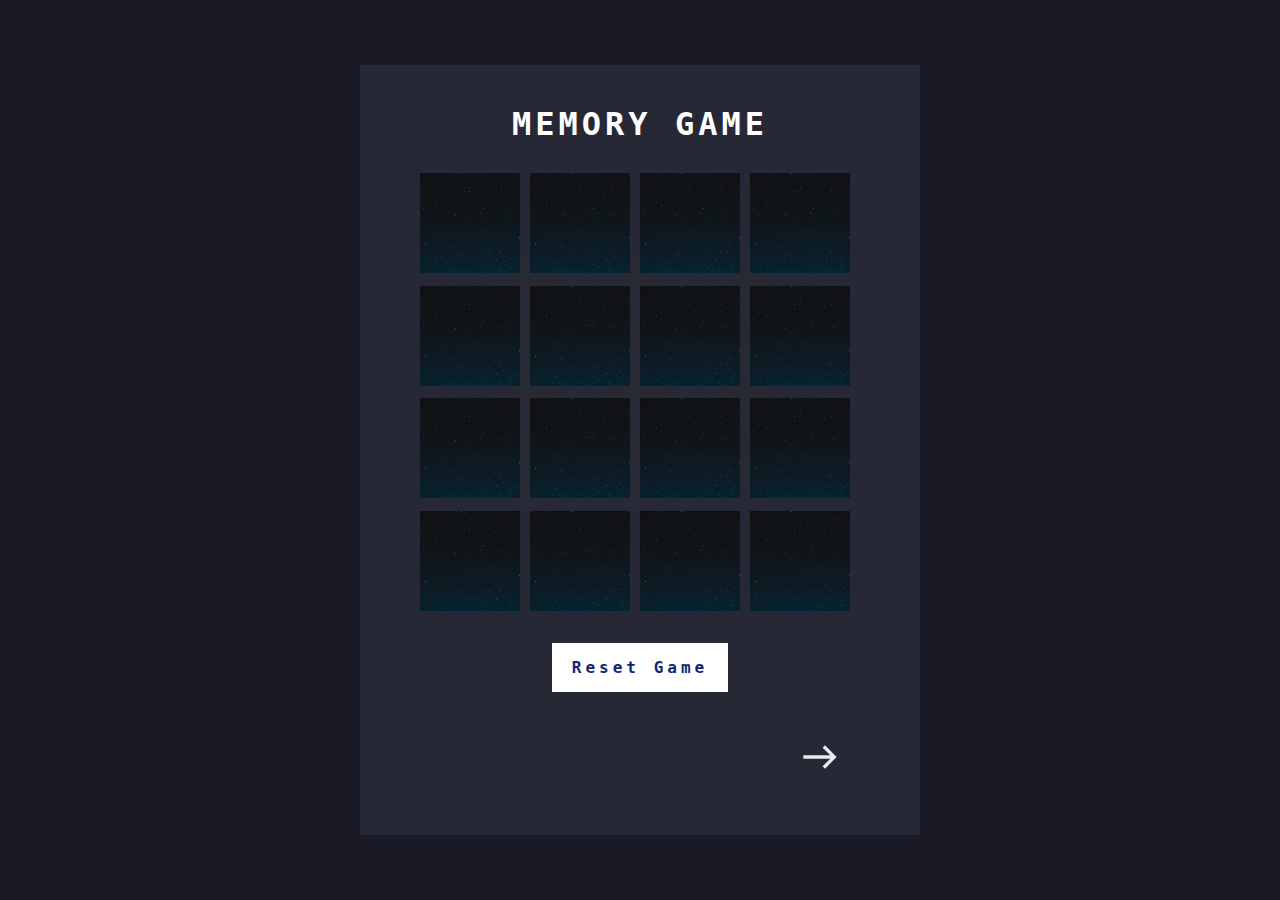
<file: index.html>
<!DOCTYPE html>
<html lang="en">
  <head>
    <meta charset="UTF-8" />
    <meta name="viewport" content="width=device-width, initial-scale=1.0" />
    <title>Document</title>
    <link rel="stylesheet" href="style.css" />
  </head>
  <body>
    <div class="container">
      <h2>Memory Game</h2>
      <div class="game">
        <div id="memory-card" class="game-board"></div>
      </div>
      <button id="reset-button" class="reset">Reset Game</button>
      <a class="next-page" href="carousel/carousel.html">
        <svg
          xmlns="http://www.w3.org/2000/svg"
          height="40px"
          viewBox="0 -960 960 960"
          width="40px"
          fill="#e8eaed"
        >
          <path
            d="m600-200-57-56 184-184H80v-80h647L544-704l56-56 280 280-280 280Z"
          />
        </svg>
      </a>
    </div>

    <script src="script.js"></script>
  </body>
</html>
</file>
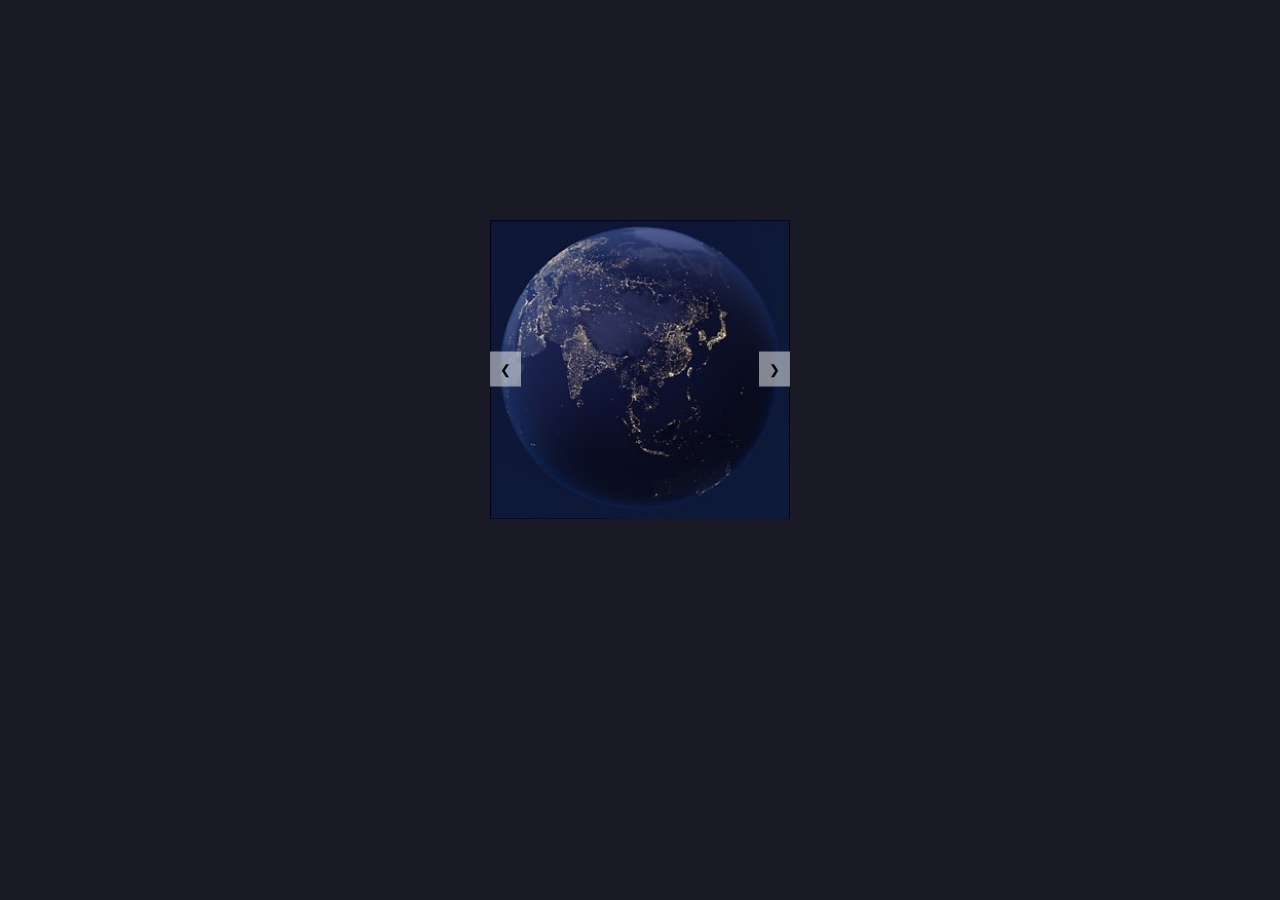
<file: carousel/carousel.html>
<!DOCTYPE html>
<html lang="en">
  <head>
    <meta charset="UTF-8" />
    <meta name="viewport" content="width=device-width, initial-scale=1.0" />
    <title>Document</title>
    <link rel="stylesheet" href="carousel.css" />
  </head>
  <body>
    <div class="carousel">
      <div class="carousel-inner">
        <div class="carousel-item">
          <img src="/images/img3.jpg" alt="earth" />
        </div>
        <div class="carousel-item">
          <img src="/images/img5.jpg" alt="moon" />
        </div>
        <div class="carousel-item">
          <img src="/images/img1.jpg" alt="jupiter" />
        </div>
        <div class="carousel-item">
          <img src="/images/img4.jpg" alt="mars" />
        </div>
        <div class="carousel-item">
          <img src="/images/img2.jpg" alt="uranus" />
        </div>
        <div class="carousel-item">
          <img src="/images/img6.jpg" alt="neptune" />
        </div>
        <div class="carousel-item">
          <img src="/images/img7.jpg" alt="venus" />
        </div>
        <div class="carousel-item">
          <img src="/images/img8.jpg" alt="saturn" />
        </div>
      </div>

      <button class="carousel-control-prev" onclick="prevSlide()">
        &#10094;
      </button>
      <button class="carousel-control-next" onclick="nextSlide()">
        &#10095;
      </button>
    </div>

    <script src="carousel.js"></script>
  </body>
</html>
</file>
<file: style.css>
* {
  margin: 0;
  padding: 0;
  box-sizing: border-box;
  font-family: monospace;
}

body {
  display: flex;
  justify-content: center;
  align-items: center;
  min-height: 100vh;
  background-color: #191a26;
}

.container {
  position: relative;
  display: flex;
  flex-direction: column;
  justify-content: center;
  align-items: center;
  gap: 30px;
  background-color: #3235428b;
  padding: 40px 60px;
}

h2 {
  font-size: 32px;
  color: #ffffff;
  text-transform: uppercase;
  letter-spacing: 4px;
}

.reset {
  padding: 15px 20px;
  color: #122675;
  background-color: #ffffff;
  border: none;
  font-size: 16px;
  letter-spacing: 4px;
  cursor: pointer;
  font-weight: 600;
}

.reset:focus {
  color: #ffffff;
  background-color: #191a26;
}

.game {
  width: 440px;
  height: 440px;
  display: flex;
  flex-wrap: wrap;
  gap: 10px;
}

.game-board {
  display: flex;
  flex-wrap: wrap;
  gap: 10px;
}

.card {
  position: relative;
  height: 100px;
  width: 100px;
  cursor: pointer;
}

.card img {
  position: absolute;
  backface-visibility: hidden; /* Prevents the back image from showing when the card is flipped */
  transition: transform 0.5s;
}

.front-face {
  height: 100px;
  width: 100px;
  cursor: pointer;
  z-index: 2;
}

.back-face {
  height: 100px;
  width: 100px;
  cursor: pointer;
  z-index: 1; /* Back face underneath */
  transform: rotateY(180deg);
}

.card.flipped .front-face {
  transform: rotateY(180deg); /* Hide front face on flip */
}

.card.flipped .back-face {
  transform: rotateY(0deg); /* Show back face on flip */
}

.win-message {
  position: fixed;
  top: 50%;
  left: 50%;
  transform: translate(-50%, -50%);
  padding: 20px;
  background-color: #191a26;
  color: #ffffff;
  font-size: 2em;
  text-align: center;
  border-radius: 10px;
  z-index: 3;
}

.next-page {
  align-self: end;
  padding: 15px 20px;
}
</file>
<file: carousel/carousel.css>
body {
  margin: 0;
  padding: 0;
  box-sizing: border-box;
  display: flex;
  justify-content: center;
  background-color: #191a26;
}

.carousel {
  position: relative;
  width: 100%;
  max-width: 300px;
  overflow: hidden;
  margin-top: 220px;
  gap: 10px;
}

.carousel-inner {
  display: flex;
  transition: transform 0.5s ease-in-out;
}

.carousel-item {
  min-width: 100%;
  box-sizing: border-box;
}

.carousel-item img {
  display: block;
  width: 300px;
}

.carousel-control-prev,
.carousel-control-next {
  position: absolute;
  top: 50%;
  transform: translateY(-50%);
  background-color: rgba(255, 255, 255, 0.5);
  color: rgb(0, 0, 0);
  border: none;
  padding: 10px;
  cursor: pointer;
}

.carousel-control-prev {
  left: 0;
}

.carousel-control-next {
  right: 0;
}
</file>
